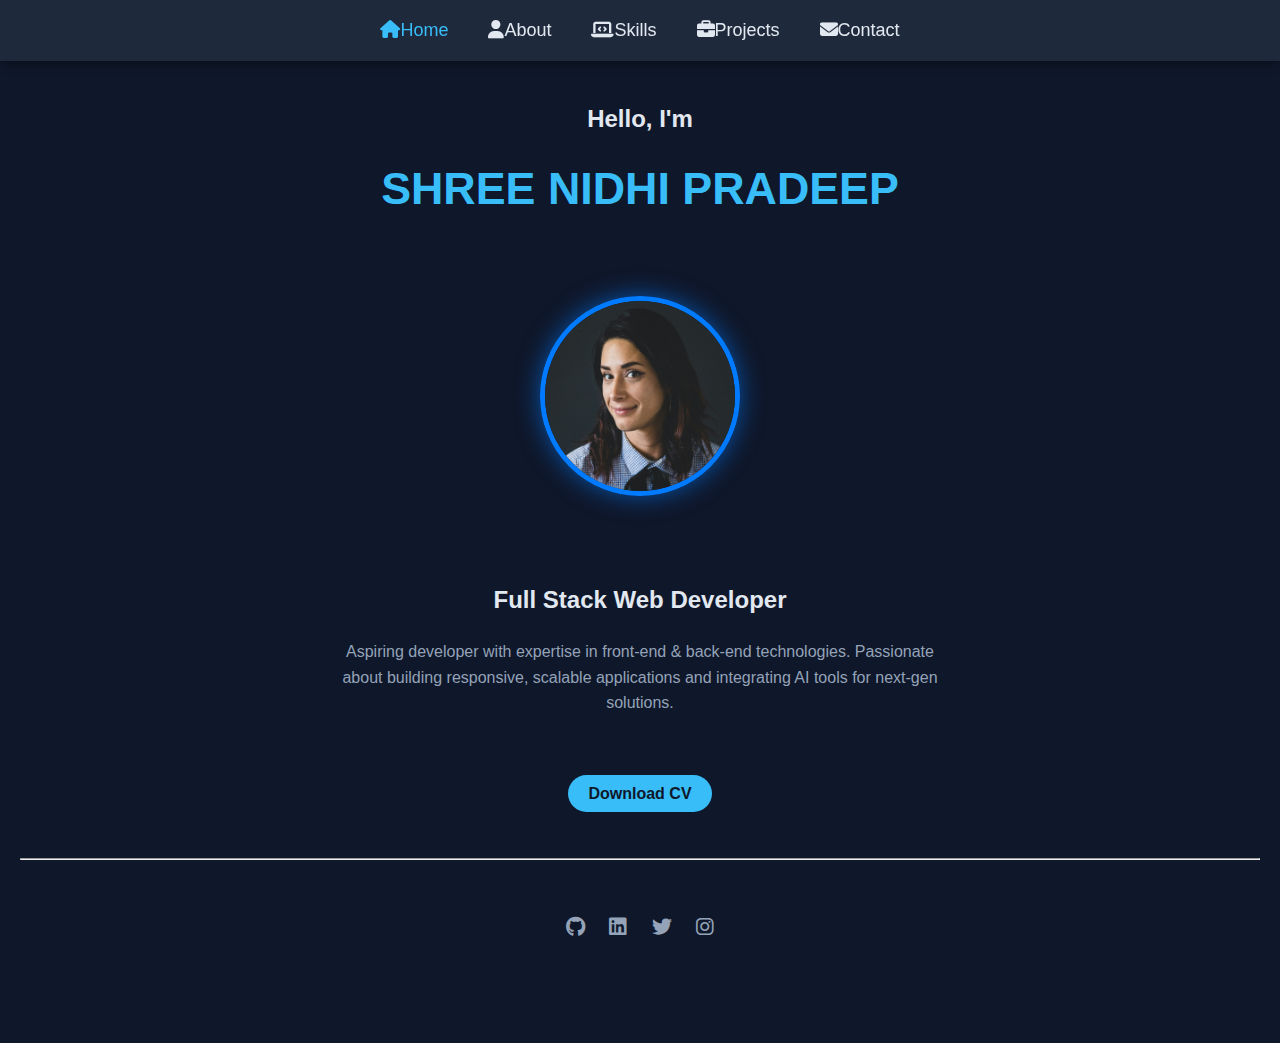
<file: index.html>
<!DOCTYPE html>
<html lang="en">
  <head>
    <meta charset="UTF-8" />
    <meta name="viewport" content="width=device-width, initial-scale=1.0" />
    <title>Portfolio | Shree Nidhi Pradeep</title>


    <link
      href="https://unpkg.com/boxicons@2.1.4/css/boxicons.min.css"
      rel="stylesheet"
    />
    <link
      rel="stylesheet"
      href="https://cdnjs.cloudflare.com/ajax/libs/font-awesome/6.4.0/css/all.min.css"
    />

    <!-- Stylesheet -->
    <link rel="stylesheet" href="style.css" />
  </head>
  <body>
    <!-- ===== Navigation ===== -->
    <nav class="nav">
      <ul class="nav-list">
        <li class="active">
          <a href="index.html"><i class="fa-solid fa-house"></i> Home</a>
        </li>
        <li>
          <a href="about.html"><i class="fa-solid fa-user"></i> About</a>
        </li>
        <li>
          <a href="skills.html"
            ><i class="fa-solid fa-laptop-code"></i> Skills</a
          >
        </li>
        <li>
          <a href="projects.html"
            ><i class="fa-solid fa-briefcase"></i> Projects</a
          >
        </li>
        <li>
          <a href="contact.html"
            ><i class="fa-solid fa-envelope"></i> Contact</a
          >
        </li>
      </ul>
    </nav>

    <!-- ===== Home Section ===== -->
    <div class="container">
      <section class="home">
        <div class="home-info">
          <h3>Hello, I'm</h3>
          <h1>SHREE NIDHI PRADEEP</h1>
          <br />
          <br />
          <div class="img-wrapper">
            <div class="img-box home-img">
              <img
                src="profile1.png"
                alt="Profile Picture"
                style="border-radius: 50%; max-width: 250px"
              />
            </div>
          </div>
          <br />
          <br />
          <br />
          <h3>Full Stack Web Developer</h3>
          <p class="desc">
            Aspiring developer with expertise in front-end & back-end
            technologies. Passionate about building responsive, scalable
            applications and integrating AI tools for next-gen solutions.
          </p>
          <br/>
          <!-- Buttons + Social -->
          <div class="btn-sci">
            <a href="#" class="btn">Download CV</a>
            <br />
            <br />
            <br />
            <hr />
            <br>
            <br>
            
            <div class="sci">
              <a href="#"><i class="fab fa-github"></i></a>
              <a href="#"><i class="fab fa-linkedin"></i></a>
              <a href="#"><i class="fab fa-twitter"></i></a>
              <a href="#"><i class="fab fa-instagram"></i></a>
            </div>
          </div>
        </div>

        <!-- Profile Image -->
      </section>
    </div>

    <!-- ===== Scripts ===== -->
    <script src="script.js"></script>
  </body>
</html>
</file>
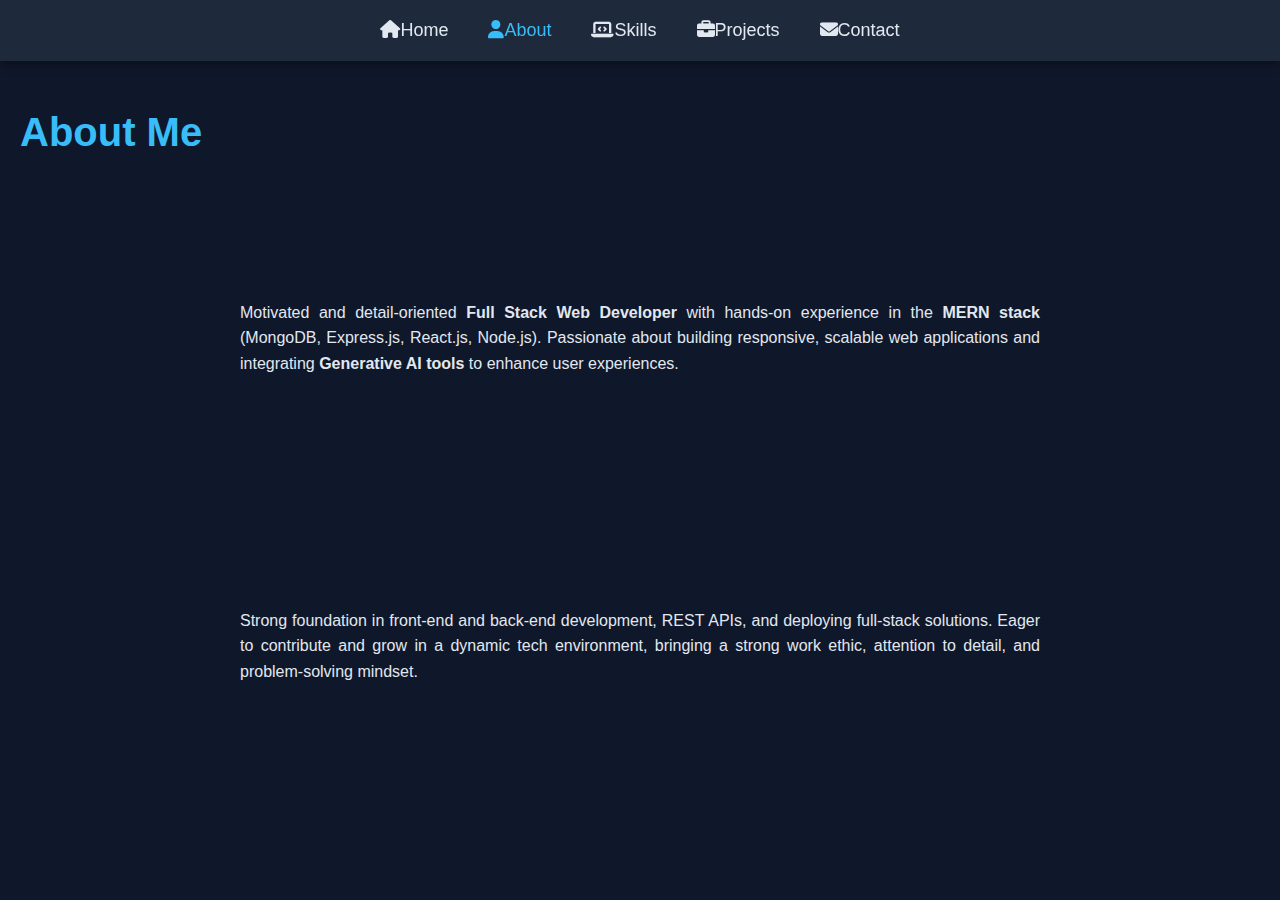
<file: about.html>
<!DOCTYPE html>
<html lang="en">
<head>
  <meta charset="UTF-8">
  <meta name="viewport" content="width=device-width, initial-scale=1.0">
  <title>About Me | Portfolio</title>

  <!-- Icons -->
  <link href="https://unpkg.com/boxicons@2.1.4/css/boxicons.min.css" rel="stylesheet">
  <link rel="stylesheet" href="https://cdnjs.cloudflare.com/ajax/libs/font-awesome/6.4.0/css/all.min.css">

  <!-- Stylesheet -->
  <link rel="stylesheet" href="style.css">
</head>
<body>

  <!-- ===== Navigation ===== -->
  <nav class="nav">
    <ul class="nav-list">
      <li><a href="index.html"><i class="fa-solid fa-house"></i> Home</a></li>
      <li class="active"><a href="about.html"><i class="fa-solid fa-user"></i> About</a></li>
      <li><a href="skills.html"><i class="fa-solid fa-laptop-code"></i> Skills</a></li>
      <li><a href="projects.html"><i class="fa-solid fa-briefcase"></i> Projects</a></li>
      <li><a href="contact.html"><i class="fa-solid fa-envelope"></i> Contact</a></li>
    </ul>
  </nav>

  <!-- ===== About Section ===== -->
  <div class="container">
    <section class="about">
      <h1>About Me</h1>
      <p>
        Motivated and detail-oriented <b>Full Stack Web Developer</b> with hands-on experience 
        in the <b>MERN stack</b> (MongoDB, Express.js, React.js, Node.js).  
        Passionate about building responsive, scalable web applications and integrating 
        <b>Generative AI tools</b> to enhance user experiences.  
      </p>
      <p>
        Strong foundation in front-end and back-end development, REST APIs, and deploying 
        full-stack solutions. Eager to contribute and grow in a dynamic tech environment, 
        bringing a strong work ethic, attention to detail, and problem-solving mindset.
      </p>
    </section>
  </div>

  <!-- ===== Scripts ===== -->
  <script src="script.js"></script>
</body>
</html>
</file>
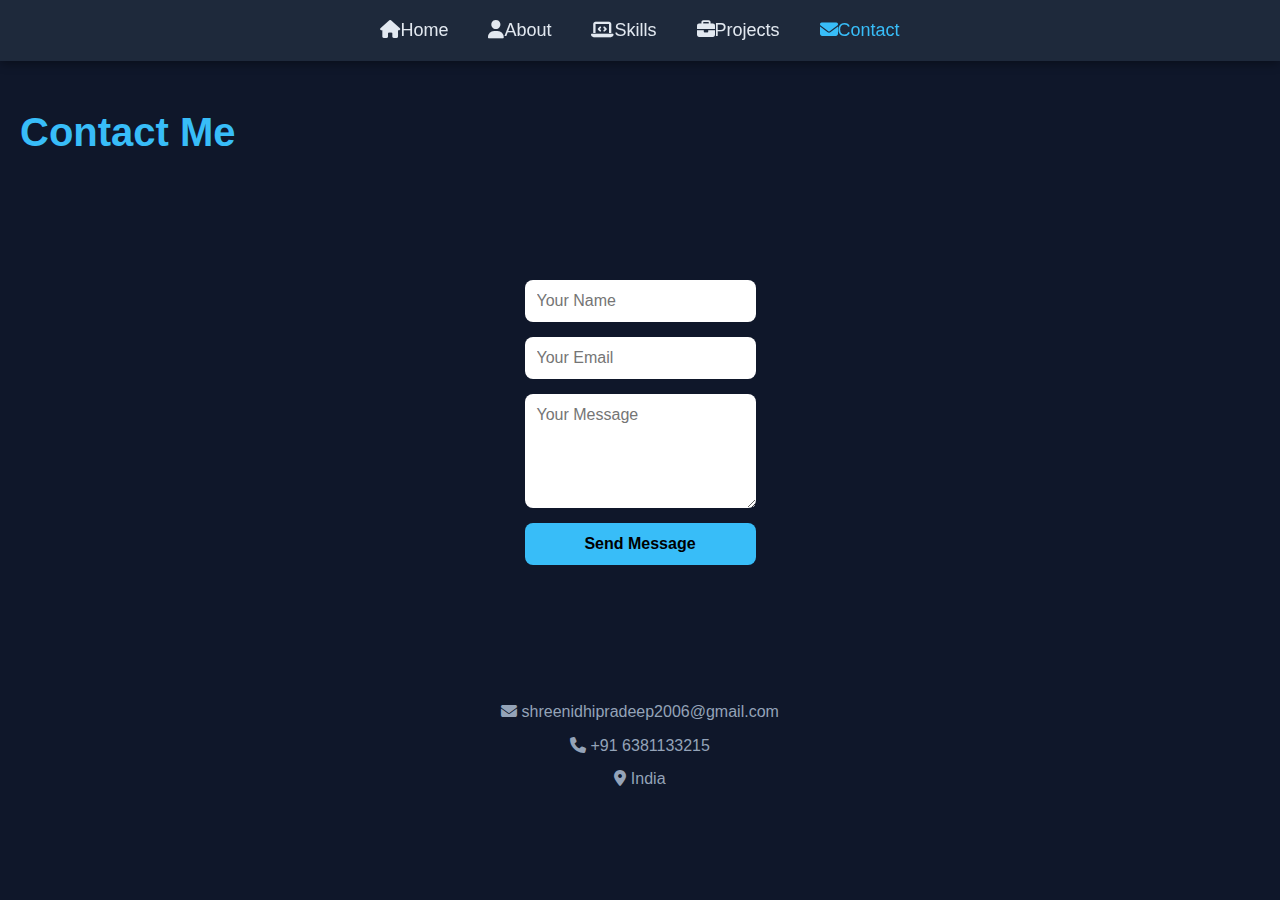
<file: contact.html>
<!DOCTYPE html>
<html lang="en">
  <head>
    <meta charset="UTF-8" />
    <meta name="viewport" content="width=device-width, initial-scale=1.0" />
    <title>Contact | Portfolio</title>
     
    <!-- Icons -->
    <link
      href="https://unpkg.com/boxicons@2.1.4/css/boxicons.min.css"
      rel="stylesheet"
    />
    <link
      rel="stylesheet"
      href="https://cdnjs.cloudflare.com/ajax/libs/font-awesome/6.4.0/css/all.min.css"
    />

    <!-- Stylesheet -->
    <link rel="stylesheet" href="style.css" />
  </head>
  <body>
    <!-- ===== Navigation ===== -->
    <nav class="nav">
      <ul class="nav-list">
        <li>
          <a href="index.html"><i class="fa-solid fa-house"></i> Home</a>
        </li>
        <li>
          <a href="about.html"><i class="fa-solid fa-user"></i> About</a>
        </li>
        <li>
          <a href="skills.html"
            ><i class="fa-solid fa-laptop-code"></i> Skills</a
          >
        </li>
        <li>
          <a href="projects.html"
            ><i class="fa-solid fa-briefcase"></i> Projects</a
          >
        </li>
        <li class="active">
          <a href="contact.html"
            ><i class="fa-solid fa-envelope"></i> Contact</a
          >
        </li>
      </ul>
    </nav>

    <!-- ===== Contact Section ===== -->
    <div class="container">
      <section class="contact">
        <h1>Contact Me</h1>

     
        <form>
          <input type="text" placeholder="Your Name" required />
          <input type="email" placeholder="Your Email" required />
          <textarea placeholder="Your Message" rows="5" required></textarea>
          <button type="submit">Send Message</button>
        </form>

        <!-- Contact Details -->
        <div class="contact-details">
          <p>
            <i class="fa-solid fa-envelope"></i> shreenidhipradeep2006@gmail.com
          </p>
          <p><i class="fa-solid fa-phone"></i> +91 6381133215</p>
          <p><i class="fa-solid fa-location-dot"></i> India</p>
        </div>
      </section>
    </div>


    <script src="script.js"></script>
  </body>
</html>
</file>
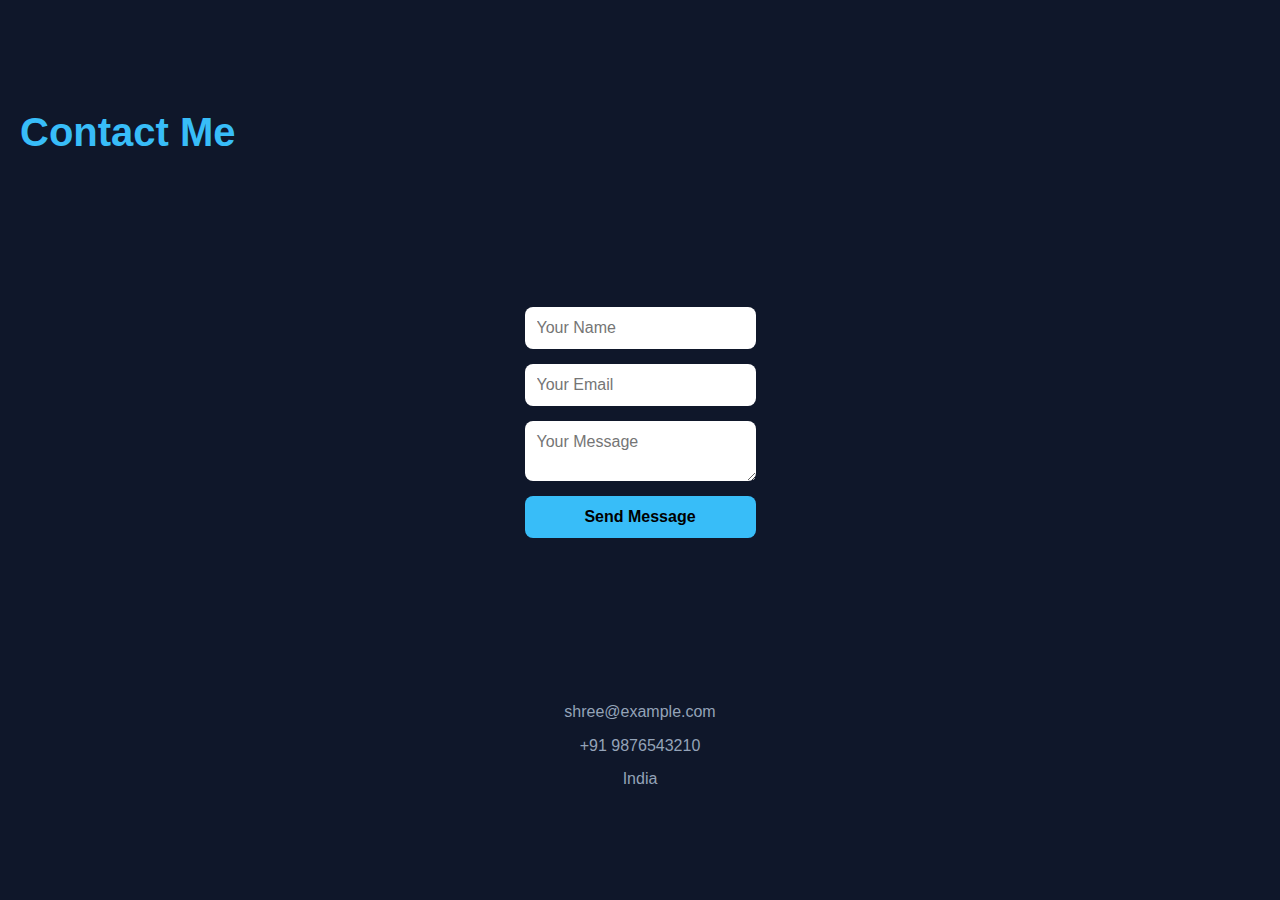
<file: contactform.html>
<!DOCTYPE html>
<html lang="en">
<head>
    <meta charset="UTF-8">
    <meta name="viewport" content="width=device-width, initial-scale=1.0">
    <title>Document</title> <link rel="stylesheet" href="style.css">
</head>
<body>
    
  <section class="contact">
    <h1>Contact Me</h1>
    <form>
      <input type="text" placeholder="Your Name" required>
      <input type="email" placeholder="Your Email" required>
      <textarea placeholder="Your Message" required></textarea>
      <button type="submit">Send Message</button>
    </form>

    <div class="contact-details">
      <p><i class="fa-solid fa-envelope"></i> shree@example.com</p>
      <p><i class="fa-solid fa-phone"></i> +91 9876543210</p>
      <p><i class="fa-solid fa-location-dot"></i> India</p>
    </div>
  </section>
</body>
</html>
</file>
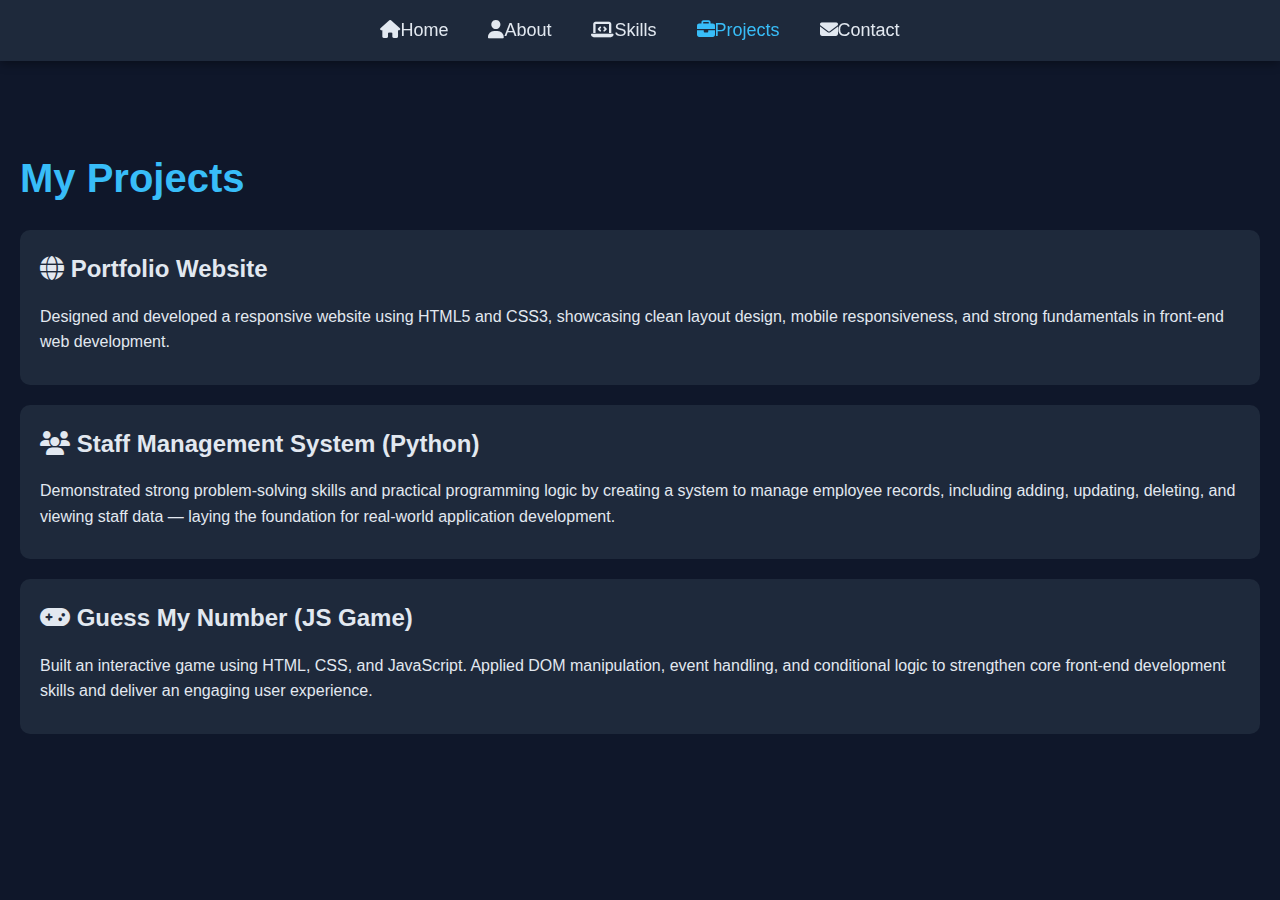
<file: projects.html>
<!DOCTYPE html>
<html lang="en">
<head>
  <meta charset="UTF-8">
  <meta name="viewport" content="width=device-width, initial-scale=1.0">
  <title>Projects | Portfolio</title>

  <!-- Icons -->
  <link href="https://unpkg.com/boxicons@2.1.4/css/boxicons.min.css" rel="stylesheet">
  <link rel="stylesheet" href="https://cdnjs.cloudflare.com/ajax/libs/font-awesome/6.4.0/css/all.min.css">

  <!-- Stylesheet -->
  <link rel="stylesheet" href="style.css">
</head>
<body>

  <!-- ===== Navigation ===== -->
  <nav class="nav">
    <ul class="nav-list">
      <li><a href="index.html"><i class="fa-solid fa-house"></i> Home</a></li>
      <li><a href="about.html"><i class="fa-solid fa-user"></i> About</a></li>
      <li><a href="skills.html"><i class="fa-solid fa-laptop-code"></i> Skills</a></li>
      <li class="active"><a href="projects.html"><i class="fa-solid fa-briefcase"></i> Projects</a></li>
      <li><a href="contact.html"><i class="fa-solid fa-envelope"></i> Contact</a></li>
    </ul>
  </nav>

  <!-- ===== Projects Section ===== -->
  <div class="container">
    <section class="projects">
      <h1>My Projects</h1>

      <!-- Project 1 -->
      <div class="project">
        <h3><i class="fa-solid fa-globe"></i> Portfolio Website</h3>
        <p>
          Designed and developed a responsive website using HTML5 and CSS3, 
          showcasing clean layout design, mobile responsiveness, and strong fundamentals 
          in front-end web development.
        </p>
      </div>

      <!-- Project 2 -->
      <div class="project">
        <h3><i class="fa-solid fa-users"></i> Staff Management System (Python)</h3>
        <p>
          Demonstrated strong problem-solving skills and practical programming logic 
          by creating a system to manage employee records, including adding, updating, 
          deleting, and viewing staff data — laying the foundation for real-world 
          application development.
        </p>
      </div>

      <!-- Project 3 -->
      <div class="project">
        <h3><i class="fa-solid fa-gamepad"></i> Guess My Number (JS Game)</h3>
        <p>
          Built an interactive game using HTML, CSS, and JavaScript. 
          Applied DOM manipulation, event handling, and conditional logic 
          to strengthen core front-end development skills and deliver 
          an engaging user experience.
        </p>
      </div>

    </section>
  </div>

  <!-- ===== Scripts ===== -->
  <script src="script.js"></script>
</body>
</html>
</file>
<file: style.css>
/* ===== Reset & Base ===== */
* {
  margin: 0;
  padding: 0;
  box-sizing: border-box;
  font-family: "Poppins", sans-serif;
}

body {
  background: #0f172a;
  color: #e2e8f0;
  line-height: 1.6;
  font-size: 16px;
}

/* ===== Navigation Bar ===== */
.nav {
  position: fixed;
  top: 0;
  width: 100%;
  background: #1e293b;
  box-shadow: 0 2px 10px rgba(0, 0, 0, 0.4);
  z-index: 100;
}

.nav-list {
  display: flex;
  justify-content: center;
  list-style: none;
  padding: 1rem;
}

.nav-list li {
  margin: 0 20px;
}

.nav-list a {
  color: #e2e8f0;
  text-decoration: none;
  font-size: 18px;
  transition: color 0.3s;
  display: flex;
  align-items: center;
}

.nav-list a:hover,
.nav-list .active a {
  color: #38bdf8;
}

/* ===== Sections ===== */
section {
  padding: 100px 20px;
  min-height: 100vh;
  display: flex;
  flex-direction: column;
  justify-content: center;
}

h1 {
  font-size: 2.5rem;
  margin-bottom: 20px;
  color: #38bdf8;
}

h3 {
  font-size: 1.5rem;
  margin-bottom: 15px;
}

p,
li {
  font-size: 1rem;
  margin-bottom: 10px;
}

/* ===== Home ===== */
.home {
  text-align: center;
}

.home-info h1 {
  font-size: 2.8rem;
}

.home-info .desc {
  max-width: 600px;
  margin: 20px auto;
  color: #94a3b8;
}

.btn-sci {
  margin-top: 20px;
}

.btn {
  background: #38bdf8;
  color: #0f172a;
  padding: 10px 20px;
  border-radius: 25px;
  text-decoration: none;
  font-weight: bold;
  transition: 0.3s;
}

.btn:hover {
  background: #0ea5e9;
}

.sci a {
  margin: 0 10px;
  font-size: 20px;
  color: #94a3b8;
  transition: 0.3s;
}

.sci a:hover {
  color: #38bdf8;
}

/* ===== About ===== */
.about p {
  max-width: 800px;
  margin: auto;
  text-align: justify;
}

/* ===== Skills ===== */
.skills ul {
  display: grid;
  grid-template-columns: repeat(auto-fit, minmax(150px, 1fr));
  gap: 15px;
  list-style: none;
}

.skills li {
  background: #1e293b;
  padding: 12px;
  border-radius: 8px;
  text-align: center;
  transition: 0.3s;
}

.skills li:hover {
  background: #38bdf8;
  color: #0f172a;
  font-weight: bold;
}

/* ===== Projects ===== */
.projects .project {
  background: #1e293b;
  padding: 20px;
  border-radius: 10px;
  margin-bottom: 20px;
  transition: 0.3s;
}

.projects .project:hover {
  transform: scale(1.03);
  border: 1px solid #38bdf8;
}

/* ===== Contact ===== */
form {
  display: flex;
  flex-direction: column;
  max-width: 500px;
  margin: auto;
}

form input,
form textarea {
  padding: 12px;
  margin-bottom: 15px;
  border: none;
  border-radius: 8px;
  outline: none;
  font-size: 1rem;
}

form button {
  background: #38bdf8;
  border: none;
  padding: 12px;
  border-radius: 8px;
  font-size: 1rem;
  font-weight: bold;
  cursor: pointer;
  transition: 0.3s;
}

form button:hover {
  background: #0ea5e9;
}

.contact-details {
  margin-top: 30px;
  text-align: center;
}

.contact-details p {
  margin: 8px 0;
  color: #94a3b8;
}

/* ===== Responsive ===== */
@media (max-width: 768px) {
  .nav-list {
    flex-direction: column;
  }
  .nav-list li {
    margin: 10px 0;
  }
}
.img-box img {
  border-radius: 50%;
  width: 200px;
  height: 200px;
  object-fit: cover;
  border: 5px solid #007bff;
  box-shadow: 0px 0px 25px rgba(0, 123, 255, 0.6);
}
</file>
